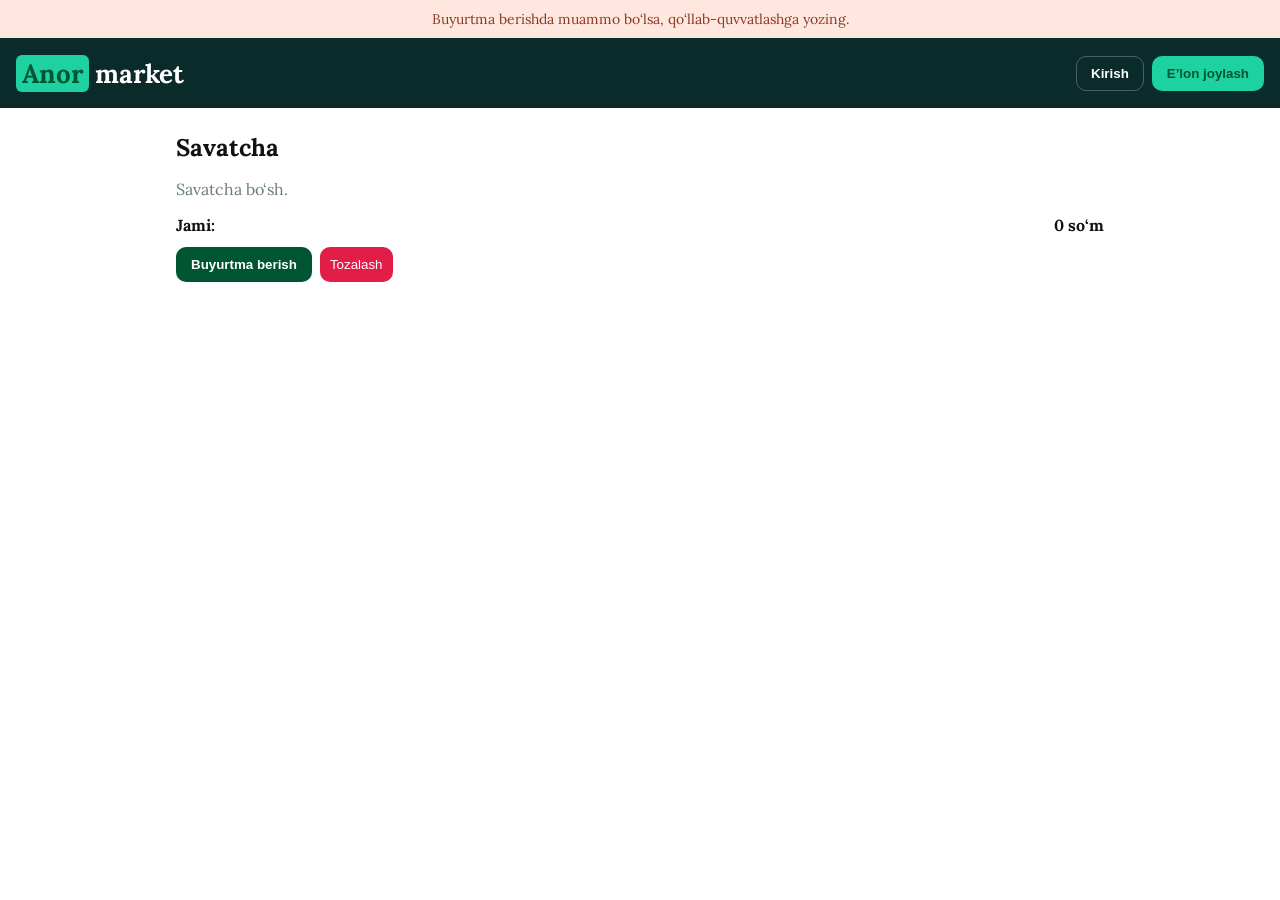
<file: cart.html>
<!DOCTYPE html>
<html lang="uz">
<head>
  <meta charset="utf-8" />
  <meta name="viewport" content="width=device-width, initial-scale=1" />
  <title>Savatcha — AnorMarket</title>
  <link rel="stylesheet" href="menyu.css" />
  <link rel="icon" href="./img.ico">
  <style>
    .cart{max-width:960px;margin:24px auto;padding:0 16px}
    .cart h2{margin:16px 0}
    .cart-empty{color:#6a7c7e;margin:16px 0}
    .line{display:grid;grid-template-columns:1fr auto auto;gap:10px;align-items:center;border:1px solid #e7ecec;border-radius:12px;padding:10px 12px;margin:8px 0;background:#fff}
    .total{display:flex;justify-content:space-between;align-items:center;margin-top:12px;font-weight:800}
    .danger{background:#e11d48;color:#fff;border:0;border-radius:10px;padding:8px 10px;cursor:pointer}
  </style>
</head>
<body>
  <div class="alert">Buyurtma berishda muammo bo‘lsa, qo‘llab-quvvatlashga yozing.</div>
  <header class="site-header">
    <div class="container header-inner">
      <a class="logo" href="./index.html" aria-label="Bosh sahifa">
        <span class="logo-dot">Anor</span><span class="logo-lx">market</span>
      </a>
      <nav class="nav">
        <div id="authSection" class="auth">
          <button id="loginBtn" class="btn ghost">Kirish</button>
          <button id="registerBtn" class="btn primary">E’lon joylash</button>
        </div>
        <div id="profileSection" class="profile hidden">
          <span id="greeting"></span>
          <button id="logoutBtn" class="btn ghost">Chiqish</button>
        </div>
      </nav>
    </div>
  </header>

  <main class="cart">
    <h2>Savatcha</h2>
    <div id="items"></div>
    <div class="total">
      <span>Jami:</span> <span id="sum">0 so‘m</span>
    </div>
    <div style="margin-top:12px;display:flex;gap:8px">
      <button class="btn dark" id="checkout">Buyurtma berish</button>
      <button class="danger" id="clear">Tozalash</button>
    </div>
  </main>

  <script src="app.js"></script>
  <script>
    const itemsWrap = document.getElementById('items');
    const sumEl = document.getElementById('sum');
    function money(n){ return n.toLocaleString('uz-UZ') + ' so‘m'; }

    function render(){
      const cart = AM.getCart();
      itemsWrap.innerHTML = '';
      if(cart.length === 0){
        itemsWrap.innerHTML = '<p class="cart-empty">Savatcha bo‘sh.</p>';
      }else{
        cart.forEach((it,idx)=>{
          const line = document.createElement('div');
          line.className = 'line';
          line.innerHTML = `<div>${it.title||'Tovar'} </div>
                            <div>${money(it.price||0)}</div>
                            <button class="btn ghost" data-i="${idx}">O‘chirish</button>`;
          itemsWrap.appendChild(line);
        });
      }
      const total = AM.getCart().reduce((a,b)=> a + (b.price||0), 0);
      sumEl.textContent = money(total);
      AM.updateCartBadge();
    }

    itemsWrap.addEventListener('click', (e)=>{
      const i = e.target.getAttribute('data-i');
      if(i !== null){
        AM.removeFromCart(+i);
        render();
      }
    });
    document.getElementById('clear').addEventListener('click', ()=>{ AM.clearCart(); render(); });
    document.getElementById('checkout').addEventListener('click', ()=>{
      if(AM.getCart().length === 0){ alert("Savatcha bo‘sh"); return; }
      alert("Buyurtma qabul qilindi! (demo)");
      AM.clearCart(); render();
    });

    render();
  </script>
</body>
</html>
</file>
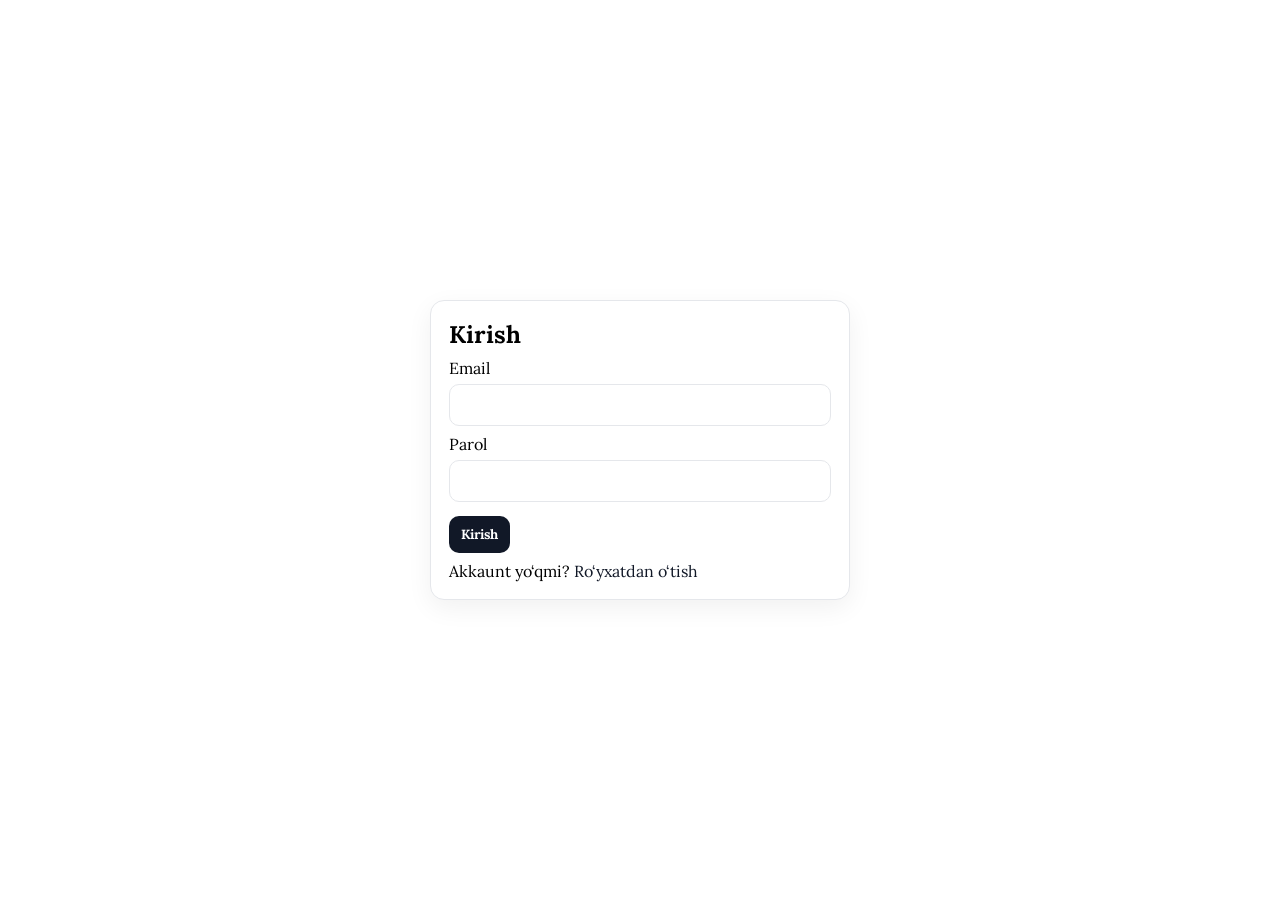
<file: login.html>
<!DOCTYPE html>
<html lang="uz">
<head>
  <meta charset="utf-8" />
  <meta name="viewport" content="width=device-width, initial-scale=1.0" />
  <title>Kirish — AnorMarket</title>
  <link rel="stylesheet" href="style.css" />
  <link rel="icon" href="./img.ico">
  <style>
    .card{border:1px solid #e5e7eb;border-radius:14px;padding:18px;max-width:420px;width:92vw;background:#fff;box-shadow:0 8px 26px rgba(0,0,0,.06)}
    .container{height:100vh;display:grid;place-items:center}
    label{display:grid;gap:6px;margin:8px 0}
    input{padding:10px 12px;border:1px solid #e5e7eb;border-radius:10px;font-size:16px}
    .btn{border:0;background:#111827;color:#fff;border-radius:10px;padding:10px 12px;font-weight:700;cursor:pointer;margin-top:6px}
    a{color:#111827}
  </style>
</head>
<body>
  <div class="container">
    <div class="card">
      <h2 style="margin-bottom:8px">Kirish</h2>
      <form id="loginForm">
        <label>Email
          <input type="email" name="email" required>
        </label>
        <label>Parol
          <input type="password" name="password" required>
        </label>
        <button class="btn" type="submit">Kirish</button>
      </form>
      <p style="margin-top:8px">Akkaunt yo‘qmi? <a href="registor.html">Ro‘yxatdan o‘tish</a></p>
    </div>
  </div>
  <script src="app.js"></script>
  <script>
    document.getElementById('loginForm').addEventListener('submit', (e)=>{
      e.preventDefault();
      const fd = new FormData(e.target);
      try{
        const email = fd.get('email'); const password = fd.get('password');
        // use shared auth
        (function(){
          const users = JSON.parse(localStorage.getItem('am_users')||'{}');
          if(!users[email]) throw new Error('Akkaunt topilmadi');
          if(users[email].passHash !== btoa(password)) throw new Error('Parol noto‘g‘ri');
          localStorage.setItem('am_session_user', email);
        })();
        window.location.href = 'index.html';
      }catch(err){ alert(err.message); }
    });
  </script>
</body>
</html>
</file>
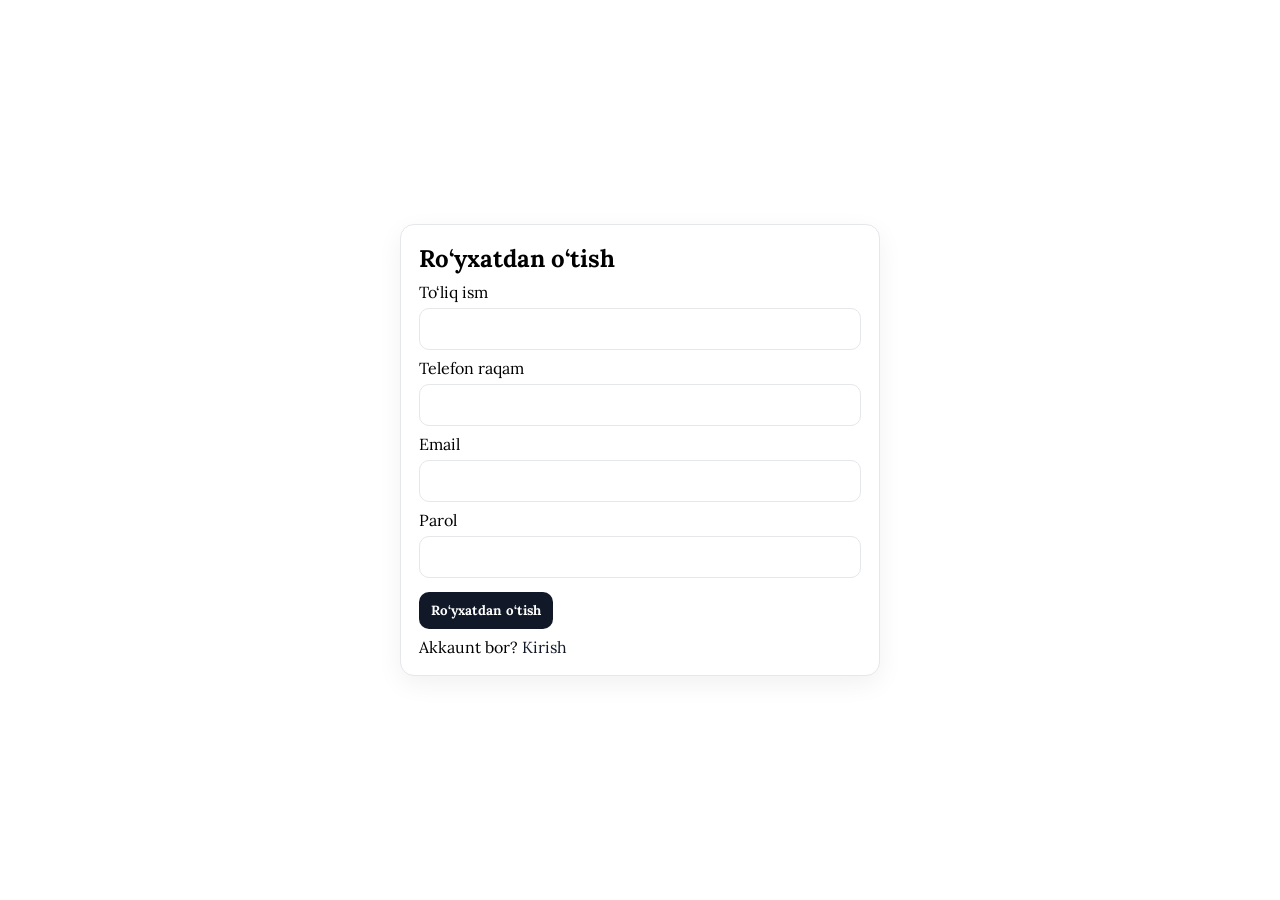
<file: registor.html>
<!DOCTYPE html>
<html lang="uz">
<head>
  <meta charset="utf-8" />
  <meta name="viewport" content="width=device-width, initial-scale=1.0" />
  <title>Ro‘yxatdan o‘tish — AnorMarket</title>
  <link rel="stylesheet" href="style.css" />
  <link rel="icon" href="./img.ico">
  <style>
    .card{border:1px solid #e5e7eb;border-radius:14px;padding:18px;max-width:480px;width:92vw;background:#fff;box-shadow:0 8px 26px rgba(0,0,0,.06)}
    .container{height:100vh;display:grid;place-items:center}
    label{display:grid;gap:6px;margin:8px 0}
    input{padding:10px 12px;border:1px solid #e5e7eb;border-radius:10px;font-size:16px}
    .btn{border:0;background:#111827;color:#fff;border-radius:10px;padding:10px 12px;font-weight:700;cursor:pointer;margin-top:6px}
    a{color:#111827}
  </style>
</head>
<body>
  <div class="container">
    <div class="card">
      <h2 style="margin-bottom:8px">Ro‘yxatdan o‘tish</h2>
      <form id="regForm">
        <label>To‘liq ism
          <input type="text" name="name" required>
        </label>
        <label>Telefon raqam
          <input type="tel" name="phone" required>
        </label>
        <label>Email
          <input type="email" name="email" required>
        </label>
        <label>Parol
          <input type="password" name="password" minlength="6" required>
        </label>
        <button class="btn" type="submit">Ro‘yxatdan o‘tish</button>
      </form>
      <p style="margin-top:8px">Akkaunt bor? <a href="login.html">Kirish</a></p>
    </div>
  </div>
  <script src="app.js"></script>
  <script>
    document.getElementById('regForm').addEventListener('submit', (e)=>{
      e.preventDefault();
      const fd = new FormData(e.target);
      try{
        const users = JSON.parse(localStorage.getItem('am_users')||'{}');
        const email = (fd.get('email')||'').trim().toLowerCase();
        if(users[email]) throw new Error('Bu email bilan foydalanuvchi mavjud');
        users[email] = { name: fd.get('name'), phone: fd.get('phone'), passHash: btoa(fd.get('password')), createdAt: Date.now() };
        localStorage.setItem('am_users', JSON.stringify(users));
        localStorage.setItem('am_session_user', email);
        window.location.href = 'index.html';
      }catch(err){ alert(err.message); }
    });
  </script>
</body>
</html>
</file>
<file: menyu.css>
/* ==== FONT & RESET ==== */
@import url("https://fonts.googleapis.com/css2?family=Lora:wght@400;500;600;700&display=swap");

*{margin:0;padding:0;box-sizing:border-box}
html,body{
  font-family:"Lora", serif;
  color:#111;
  background:#fff;
  text-decoration: none;
}
a{text-decoration:none;color:inherit}

/* Umumiy container */
.container{max-width:1440px;margin:0 auto;padding:0 16px}

/* ==== TOP ALERT ==== */
.alert{
  background:#ffe7df;
  color:#8a3a20;
  text-align:center;
  font-size:14px;
  padding:10px 12px;
}


/* ==== HEADER (navbar) ==== */
.site-header{background:#0b2b2b;color:#fff;position:sticky;top:0;z-index:20}
.header-inner{
  height:70px;
  display:flex;justify-content:space-between;align-items:center;
}
.logo{display:flex;align-items:center;gap:6px;font-weight:700;font-size:26px}
.logo-dot{background:#1dd1a1;color:#053;border-radius:6px;padding:2px 6px}
.logo-lx{color:#fff}

.nav{display:flex;align-items:center;gap:10px}
.icon-btn{
  background:transparent;border:0;color:#fff;font-size:18px;
  padding:6px 8px;cursor:pointer;border-radius:8px
}
.icon-btn:hover{background:rgba(255,255,255,.1)}

.btn{border:1px solid transparent;border-radius:10px;padding:9px 14px;cursor:pointer;font-weight:600}
.btn.primary{background:#1dd1a1;color:#053}
.btn.dark{background:#053;color:#fff}
.btn.ghost{background:transparent;color:#fff;border-color:rgba(255,255,255,.25)}
.hidden{display:none!important}
.auth,.profile{display:flex;gap:8px;align-items:center}
.profile span{font-weight:600}

/* ==== SEARCH BAR ==== */
.search{background:#eef4f4;border-bottom:1px solid #e8e8e8}
.search-bar{
  display:grid;grid-template-columns:1fr auto auto;
  gap:10px;align-items:center;padding:18px 0;
}
.search-input-wrap{
  display:flex;align-items:center;gap:8px;
  border:1px solid #e6e6e6;background:#fff;border-radius:12px;padding:10px 12px
}
.search-input-wrap input{border:0;outline:0;font-size:16px;flex:1}
.country-select{
  display:flex;align-items:center;gap:6px;
  border:1px solid #e6e6e6;background:#fff;border-radius:12px;padding:10px 12px
}
.country-btn{border:0;background:transparent;cursor:pointer;font-weight:600}
.pin{opacity:.8}

/* ==== CATEGORIES ==== */
.section-title{font-size:26px;text-align:center;margin:28px 0}
.cats-grid{display:grid;grid-template-columns:repeat(6,1fr);gap:16px;padding:0 0 36px}
.cat{display:flex;flex-direction:column;align-items:center;gap:8px;color:#123;font-weight:600}
.bubble{width:78px;height:78px;border-radius:50%}
.yellow{background:#ffd54d}.blue{background:#64b5f6}.teal{background:#4dd0e1}
.tomato{background:#ff8a65}.sand{background:#ffe082}.ice{background:#bbdefb}
.mint{background:#b2dfdb}.peach{background:#ffccbc}.gold{background:#fbc02d}
.lilac{background:#c5cae9}.aqua{background:#b2ebf2}.rose{background:#ffcdd2}
.pale{background:#e6e0c3}.cobalt{background:#5c6bc0}

/* ==== MODAL ==== */
.modal{position:fixed;inset:0;display:flex;align-items:center;justify-content:center}
.modal-backdrop{position:absolute;inset:0;background:rgba(0,0,0,.35)}
.modal-card{
  position:relative;background:#fff;border-radius:14px;width:min(420px,92vw);
  padding:16px;box-shadow:0 10px 28px rgba(0,0,0,.25)
}
.modal-close{
  position:absolute;top:8px;right:8px;border:0;background:#eef4f4;border-radius:8px;
  width:32px;height:32px;font-size:18px;cursor:pointer
}

/* Tabs */
.tabs{display:flex;gap:6px;background:#eef4f4;border-radius:10px;padding:6px;margin:12px 0}
.tab{flex:1;border:0;background:transparent;padding:8px 10px;border-radius:8px;font-weight:700;color:#245;cursor:pointer}
.tab.active{background:#053;color:#fff}

/* Forms */
.form{display:grid;gap:10px}
.form h3{margin:6px 0}
label{display:grid;gap:6px;font-size:14px}
input[type="text"],input[type="email"],input[type="password"]{
  padding:10px 12px;border:1px solid #e2e2e2;border-radius:10px;font-size:15px;outline:0;background:#fff
}
.check{display:flex;align-items:center;gap:8px}
.hint{font-size:13px;color:#678}
.disclaimer{font-size:12px;color:#789;margin-top:6px}

/* ==== RESPONSIVE ==== */
@media (max-width: 960px){
  .cats-grid{grid-template-columns:repeat(4,1fr)}
}
@media (max-width: 640px){
  .search-bar{grid-template-columns:1fr}
  .cats-grid{grid-template-columns:repeat(3,1fr)}
}


/* ===== VIP listings ===== */
.vip{background:#f6f8f8;border-top:1px solid #e9eeee;border-bottom:1px solid #e9eeee}
.vip-title{
  text-align:center;
  font-size:22px;
  color:#123;
  padding:22px 0 14px;
}

/* Grid: 4 / 3 / 2 ustunli */
.listings-grid{
  display:grid;
  grid-template-columns:repeat(4,1fr);
  gap:14px;
  padding:0 0 28px;
}

/* Karta */
.ad-card{
  position:relative;
  background:#fff;
  border:1px solid #e7ecec;
  border-radius:12px;
  overflow:hidden;
  transition:transform .12s ease, box-shadow .12s ease, border-color .12s ease;
}
.ad-card:hover{
  transform:translateY(-2px);
  box-shadow:0 6px 22px rgba(0,0,0,.06);
  border-color:#e0e6e6;
}

/* Favorite tugma */
.fav-btn{
  position:absolute; z-index:2; top:8px; right:8px;
  width:34px; height:34px; border-radius:50%;
  background:#fff; border:1px solid rgba(0,0,0,.08);
  cursor:pointer; font-size:18px; line-height:1;
}
.fav-btn:hover{background:#f5f7f7}

/* Rasm */
.ad-thumb{display:block;aspect-ratio:4/3;background:#f2f4f4}
.ad-thumb img{
  width:100%; height:100%; object-fit:cover; display:block;
}

/* Matnlar */
.ad-body{padding:10px 12px 12px}
.ad-title{
  display:-webkit-box;
  -webkit-box-orient:vertical;
  overflow:hidden;
  font-weight:600; font-size:15px; color:#112a2b;
  margin-bottom:6px;
}
.ad-price{
  font-weight:700; color:#0b2b2b;
  margin-bottom:4px;
}
.ad-meta{
  font-size:12px; color:#6a7c7e;
}

/* Responsiv */
@media (max-width: 1100px){
  .listings-grid{grid-template-columns:repeat(3,1fr)}
}
@media (max-width: 720px){
  .listings-grid{grid-template-columns:repeat(2,1fr)}
}
@media (max-width: 420px){
  .listings-grid{grid-template-columns:1fr}
}
</file>
<file: style.css>
@import url("https://fonts.googleapis.com/css2?family=Lora:wght@400;500;600;700&display=swap");
*{
    margin: 0;
    padding: 0;
    box-sizing: border-box;
    font-family: "lora";
    text-decoration: none;
}
body {
max-width: 1440px;
margin: 0 auto;
}

nav{
width: 100%;
height: 70px;
display: flex;
justify-content: space-between;
align-items: center;

}
nav ul li {
display: inline;
list-style-type: none;
margin: 0x 5px;


}

header {
height: 800px;
display: flex;
justify-content: space-between;
align-items: center;
}

header .left {
   width: 50%;
}
header .left h2 {
   width: 50%;
}

header  .right{
   width: 50%;
}


header .left a {
    display: inline-block;
    margin-top: 30px ;
   background-color: black;
   color: white;
   padding: 20px 30px ;
   font-size: 30px;
}
.container{
     height: 100vh;
     display: flex;
justify-content: center;
align-items: center;
}
.register_form .login_form{
    display: flex;
flex-direction: column;
justify-content: center;
align-items: center;

padding: 10px;
}
.register-form input, .register-form button, .login_form input, .login_form button {
    width: 400px;
    height: 40px;
    padding: 12px;
    font-size: 20px;
    margin: 10px 0px;
    display: flex;
    justify-content: center;
    align-items: center;
}
</file>
